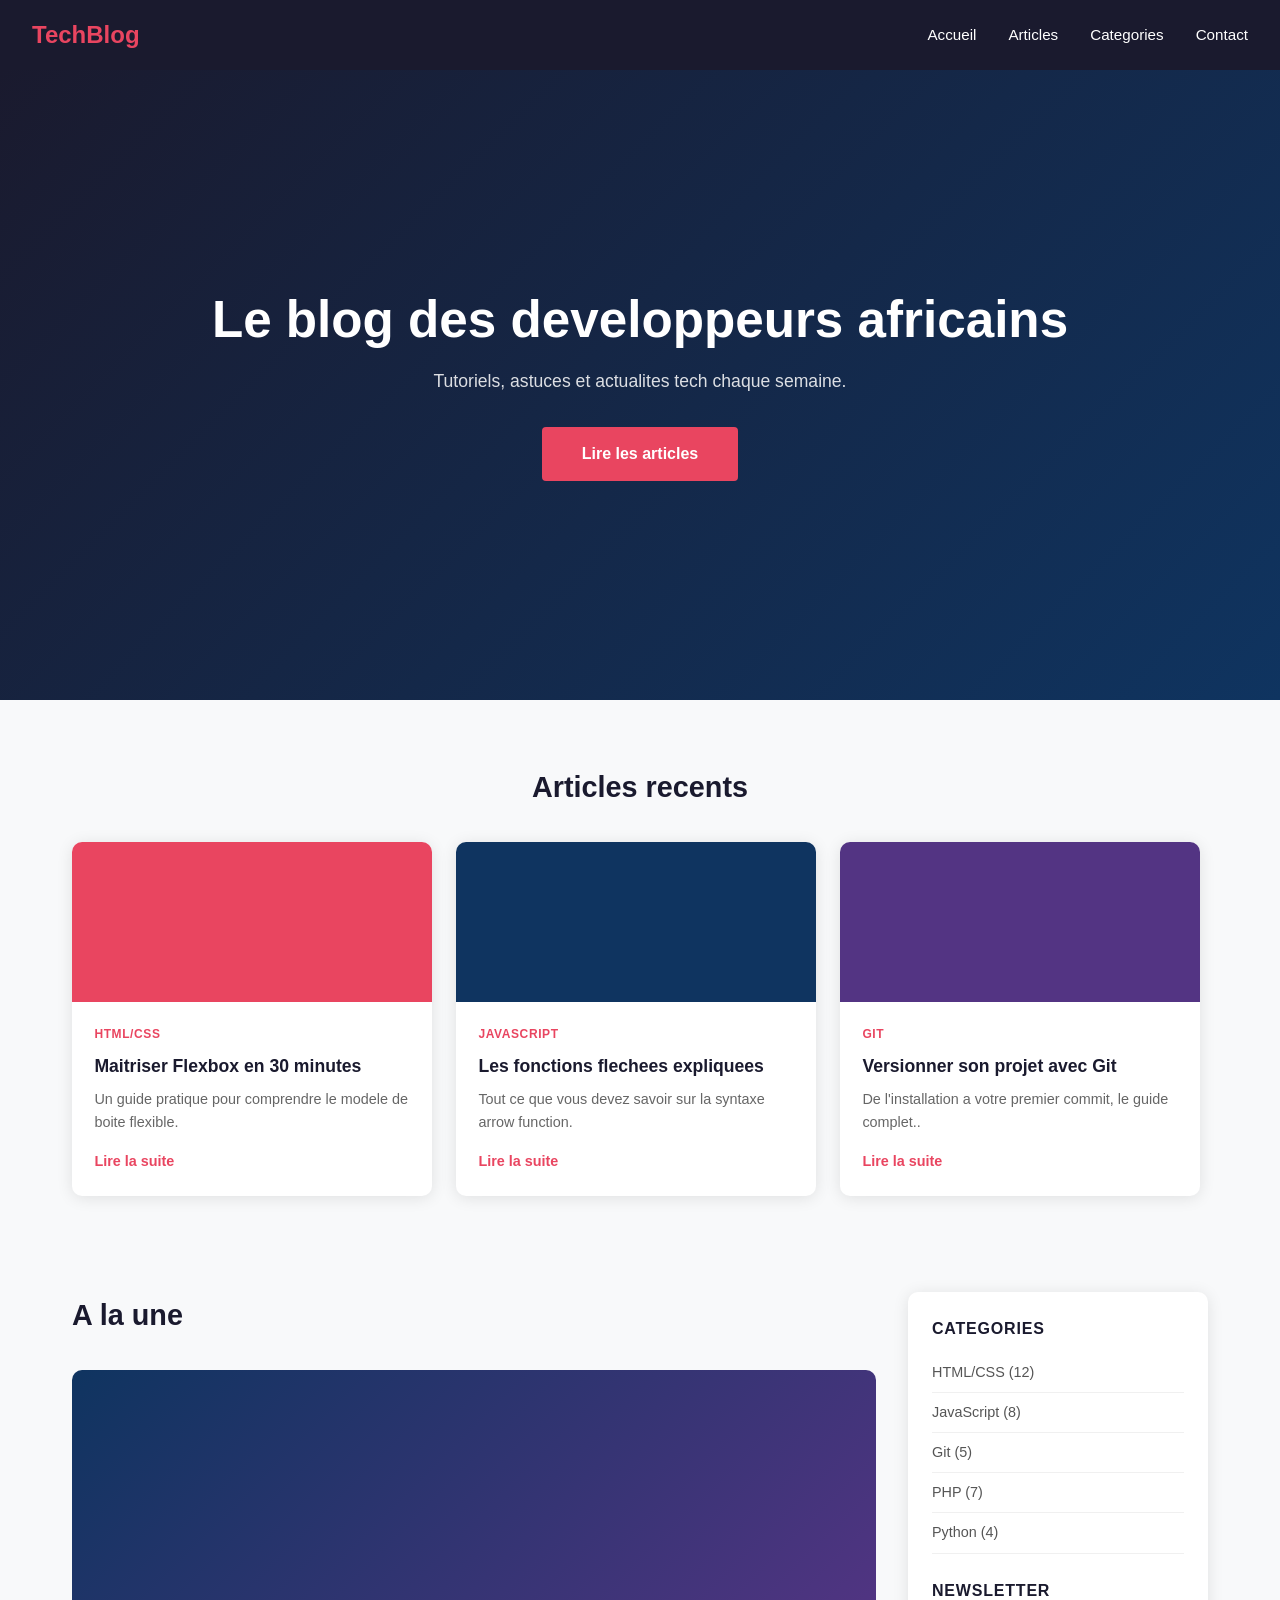
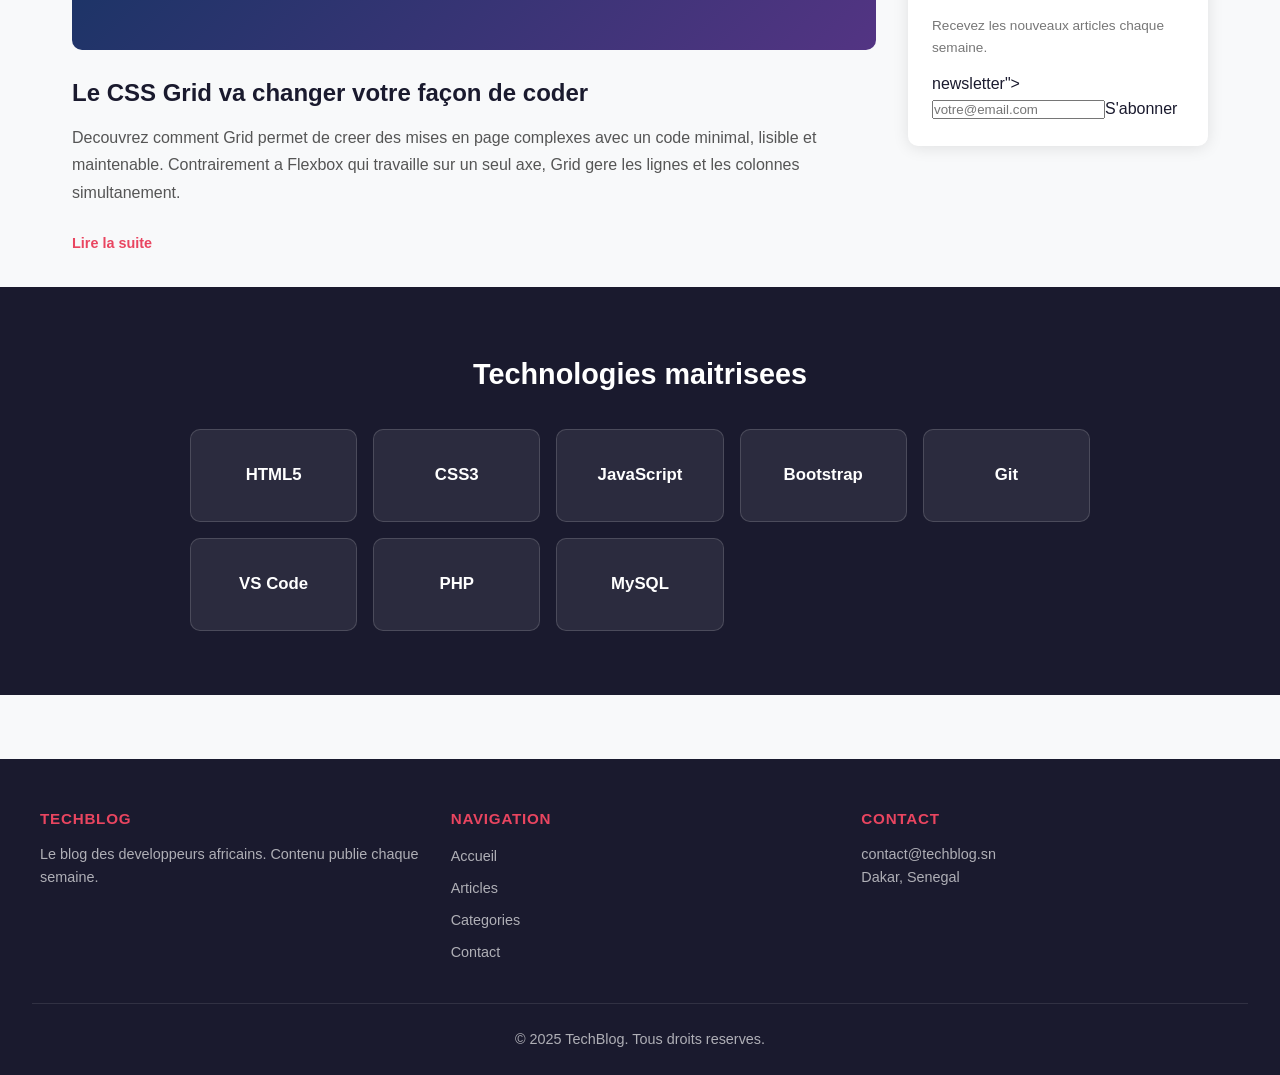
<file: atelier-responsive/index.html>
<!DOCTYPE html>
<html lang="fr">
<head> 
<meta charset="UTF-8"> 
<!-- 
        La balise viewport est INDISPENSABLE pour le responsive. 
        Sans elle, le navigateur mobile affiche la page en version bureau 
        et la reduit, rendant tout illisible. 
    --> 
<meta name="viewport" content="width=device-width, initial-scale=1.0"> 
<title>TechBlog — Atelier Responsive</title> 
<link rel="stylesheet" href="style.css">
</head>
<body> 
    <header> 
<nav class="nav-principale"> 
<a href="#" class="logo">TechBlog</a> 
<ul class="nav-liens"> 
<li><a href="#">Accueil</a></li> 
<li><a href="#">Articles</a></li> 
<li><a href="#">Categories</a></li> 
<li><a href="#">Contact</a></li> 
</ul> 
</nav>
</header>

<main> 
    <section class="hero"> 
<h1>Le blog des developpeurs africains</h1> 
<p>Tutoriels, astuces et actualites tech chaque semaine.</p> 
<a href="#" class="btn-hero">Lire les articles</a> 
</section> 
<!-- Section cartes : articles recents --> 
<section class="section-cartes"> 
<h2 class="titre-section">Articles recents</h2> 
<div class="grille-cartes"> 
    <article class="carte"> 
<div class="carte-image" style="background: #e94560;"></div> 
<div class="carte-contenu"> 
<span class="categorie">HTML/CSS</span> 
<h3>Maitriser Flexbox en 30 minutes</h3> 
<p>Un guide pratique pour comprendre le modele de boite flexible.</p> 
<a href="#" class="lien-carte">Lire la suite</a> 
</div> 
</article>
<article class="carte"> 
<div class="carte-image" style="background: #0f3460;"></div> 
<div class="carte-contenu"> 
<span class="categorie">JavaScript</span> 
<h3>Les fonctions flechees expliquees</h3> 
<p>Tout ce que vous devez savoir sur la syntaxe arrow  
function.</p> 
<a href="#" class="lien-carte">Lire la suite</a> 
</div> 
</article> 
<article class="carte"> 
<div class="carte-image" style="background: #533483;"></div> 
<div class="carte-contenu"> 
<span class="categorie">Git</span> 
<h3>Versionner son projet avec Git</h3> 
<p>De l'installation a votre premier commit, le guide complet..
</p> 
<a href="#" class="lien-carte">Lire la suite</a> 
</div> 
</article>
</div> 
</section>
<!-- Layout principal : contenu + barre laterale --> 
<section class="layout-principal"> 
<!-- Article mis en avant --> 
<main class="contenu-principal"> 
<h2 class="titre-section" style="text-align: left;">A la une</h2> 
<article class="article-une"> 
<div class="article-image"></div> 
<h3>Le CSS Grid va changer votre façon de coder</h3> 
<p>Decouvrez comment Grid permet de creer des mises en page 
complexes avec un code minimal, lisible et maintenable. Contrairement a Flexbox 
qui travaille sur un seul axe, Grid gere les lignes et les colonnes simultanement.
</p> 
<a href="#" class="lien-carte">Lire la suite</a> 
</article> 
</main> 
<!-- Barre laterale --> 
<aside class="sidebar"> 
<h3>Categories</h3> 
<ul class="liste-categories"> 
<li>HTML/CSS (12)</li> 
<li>JavaScript (8)</li> 
<li>Git (5)</li> 
<li>PHP (7)</li> 
<li>Python (4)</li> 
</ul> 
<h3>Newsletter</h3> 
<p class="sidebar-texte">Recevez les nouveaux articles chaque semaine.
</p> 
newsletter"> 
<input type="email" placeholder="votre@email.com" class="input
<button class="btn-newsletter">S'abonner</button> 
</aside> 
</section> 

<!-- Section grille auto-adaptable --> 
<section class="section-outils"> 
  <h2 class="titre-section">Technologies maitrisees</h2> 
<div class="grille-outils"> 
<div class="outil-card">HTML5</div> 
<div class="outil-card">CSS3</div> 
<div class="outil-card">JavaScript</div> 
<div class="outil-card">Bootstrap</div> 
<div class="outil-card">Git</div> 
<div class="outil-card">VS Code</div> 
<div class="outil-card">PHP</div> 
<div class="outil-card">MySQL</div> 
</div> 
</section>  

</main>

<!-- Pied de page -->
<footer class="footer"> 
<div class="footer-grille"> 
<div> 
<h4>TechBlog</h4> 
<p>Le blog des developpeurs africains. Contenu publie chaque semaine.
</p> 
</div> 
<div> 
<h4>Navigation</h4> 
<ul> 
<li><a href="#">Accueil</a></li> 
<li><a href="#">Articles</a></li> 
<li><a href="#">Categories</a></li> 
<li><a href="#">Contact</a></li> 
</ul> 
</div> 
<div> 
<h4>Contact</h4> 
<p>contact@techblog.sn</p> 
<p>Dakar, Senegal</p> 
</div> 
</div> 
<p class="footer-copyright">&copy; 2025 TechBlog. Tous droits reserves.</p>
</footer>

</body>
</html>
</file>
<file: atelier-responsive/style.css>
.conteneur { 
display: flex; 
flex-direction: row; 
justify-content: space-between; 
align-items: center; 
flex-wrap: wrap; 
gap: 16px; 
}


.enfant { 
flex: 1 1 280px; 
}

/* --- RESET MINIMAL --- */ 
* { 
margin: 0; 
padding: 0; 
box-sizing: border-box; /* Les bordures et paddings sont inclus dans la taille 
de l'element */ 
} 
body { 
font-family: 'Segoe UI', Arial, sans-serif; 
color: #1a1a2e; 
background: #f8f9fa; 
line-height: 1.6; 
} 
/* --- NAVIGATION AVEC FLEXBOX --- */
.nav-principale { 
display: flex; 
justify-content: space-between; /* Logo a gauche, liens a droite */ 
align-items: center;            
padding: 1rem 2rem; 
background: #1a1a2e; 
position: sticky; /* La barre reste visible au defilement */ 
top: 0; 
z-index: 100; 
} 
.logo { 
color: #e94560; 
font-size: 1.5rem; 
font-weight: bold; 
text-decoration: none; 
} 
/* La liste de liens est elle-meme un conteneur Flex */
.nav-liens { 
display: flex; 
list-style: none; 
gap: 2rem; /* Espacement regulier entre les liens */ 
} 
.nav-liens a { 
color: #ffffff; 
text-decoration: none; 
font-size: 0.95rem; 
transition: color 0.3s; /* Animation douce de la couleur au survol */ 
} 
.nav-liens a:hover { 
color: #e94560;
}


/* --- SECTION HERO --- */
.hero { 
display: flex; 
flex-direction: column; /* Empile les elements verticalement */ 
align-items: center;    
/* Centre horizontalement */ 
justify-content: center; 
text-align: center; 
padding: 6rem 2rem; 
background: linear-gradient(135deg, #1a1a2e, #0f3460); 
color: white; 
min-height: 70vh; /* Occupe au moins 70% de la hauteur de la fenetre */ 
} 
.hero h1 { 
font-size: 2.8rem; 
margin-bottom: 1rem; 
line-height: 1.2; 
} 
.hero p { 
font-size: 1.1rem; 
margin-bottom: 2rem; 
opacity: 0.85; 
max-width: 600px; 
} 
.btn-hero { 
display: inline-block; 
background: #e94560; 
color: white; 
padding: 0.9rem 2.5rem; 
border-radius: 4px; 
text-decoration: none; 
font-weight: bold; 
font-size: 1rem; 
transition: background 0.3s, transform 0.2s; 
} 
.btn-hero:hover { 
background: #c73652; 
transform: translateY(-2px); /* Leger deplacement vers le haut au survol */ 
} 
/* --- SECTION CARTES --- */
.section-cartes { 
padding: 4rem 2rem; 
max-width: 1200px; 
margin: 0 auto; 
} 
.titre-section { 
font-size: 1.8rem; 
margin-bottom: 2rem; 
text-align: center; 
} 
/* Conteneur Flex pour aligner les cartes */
.grille-cartes { 
display: flex; 
flex-wrap: wrap;           
gap: 1.5rem; 
justify-content: center; 
}

.carte { 
background: white; 
border-radius: 10px; 
overflow: hidden;         
/* Cache ce qui depasse des coins arrondis */ 
box-shadow: 0 2px 16px rgba(0, 0, 0, 0.10); 
flex: 1 1 280px;          
max-width: 360px; 
display: flex; 
flex-direction: column;   
/* Empile l'image et le contenu verticalement */ 
transition: transform 0.3s, box-shadow 0.3s; 
} 
.carte:hover { 
transform: translateY(-4px); 
box-shadow: 0 8px 24px rgba(0, 0, 0, 0.15); 
} 
.carte-image { 
height: 160px; /* Hauteur fixe pour toutes les images */ 
} 
.carte-contenu { 
padding: 1.4rem; 
display: flex; 
flex-direction: column; 
flex: 1; /* Le contenu prend tout l'espace disponible en hauteur */ 
} 
.categorie { 
font-size: 0.75rem; 
text-transform: uppercase; 
color: #e94560; 
font-weight: bold; 
letter-spacing: 0.05em; 
margin-bottom: 0.5rem; 
} 
.carte h3 { 
font-size: 1.1rem; 
margin-bottom: 0.5rem; 
color: #1a1a2e; 
} 
.carte p { 
font-size: 0.9rem; 
color: #666; 
flex: 1;            
margin-bottom: 1rem; 
} 
.lien-carte { 
color: #e94560; 
text-decoration: none; 
font-weight: bold; 
font-size: 0.9rem; 
} 
.lien-carte:hover { 
text-decoration: underline; 
}


.conteneur { 
display: grid; 
/* Definit les colonnes et leurs tailles */ 
/* 1fr = une fraction de l'espace libre */ 
grid-template-columns: 1fr 1fr 1fr; /* 3 colonnes de taille egale */ 
/* Peut aussi s'ecrire avec repeat() */ 
grid-template-columns: repeat(3, 1fr); 
/* Espace entre toutes les cellules */ 
gap: 24px; 
} 

.grand-element { 
grid-column: span 2; /* Cet element s'etend sur 2 colonnes */ 
grid-row: span 2;    
/* Cet element s'etend sur 2 lignes */ 
}

/* --- LAYOUT PRINCIPAL AVEC GRID --- */
.layout-principal { 
display: grid; 
/* 
        Deux colonnes : 
        - 1fr : colonne principale, prend tout l'espace disponible 
        - 300px : sidebar de largeur fixe 
    */ 
grid-template-columns: 1fr 300px; 
gap: 2rem; 
max-width: 1200px; 
margin: 0 auto; 
padding: 2rem; 
} 
.article-une .article-image { 
height: 280px; 
background: linear-gradient(135deg, #0f3460, #533483); 
border-radius: 10px; 
margin-bottom: 1.5rem; 
} 
.article-une h3 { 
font-size: 1.5rem; 
margin-bottom: 0.75rem; 
color: #1a1a2e; 
} 
.article-une p { 
color: #555; 
margin-bottom: 1.5rem; 
line-height: 1.7; 
} 
/* --- SIDEBAR --- */
.sidebar { 
background: white; 
padding: 1.5rem; 
border-radius: 10px; 
box-shadow: 0 2px 16px rgba(0, 0, 0, 0.10); 
height: fit-content; /* La sidebar ne s'etire pas sur toute la hauteur de la 
grille */ 
position: sticky; 
top: 80px; /* Reste visible sous la navbar lors du defilement */ 
} 
.sidebar h3 { 
font-size: 1rem; 
font-weight: bold; 
color: #1a1a2e; 
margin-bottom: 0.75rem; 
margin-top: 1.5rem; 
text-transform: uppercase; 
letter-spacing: 0.05em; 
} 
.sidebar h3:first-child { 
margin-top: 0; 
} 
.liste-categories { 
list-style: none; 
margin-bottom: 0.5rem; 
} 
.liste-categories li { 
padding: 0.5rem 0; 
border-bottom: 1px solid #f0f0f0; 
font-size: 0.9rem; 
color: #555; 
cursor: pointer; 
transition: color 0.2s; 
} 
.liste-categories li:hover { 
color: #e94560; 
} 
.sidebar-texte { 
font-size: 0.85rem; 
color: #777; 
margin-bottom: 0.75rem; 
} 
.input-newsletter { 
width: 100%; 
padding: 0.6rem 0.8rem; 
border: 1px solid #ddd; 
border-radius: 4px; 
margin-bottom: 0.5rem; 
font-size: 0.9rem; 
box-sizing: border-box; 
} 
.btn-newsletter { 
width: 100%; 
padding: 0.7rem; 
background: #e94560; 
color: white; 
border: none; 
border-radius: 4px; 
cursor: pointer; 
font-weight: bold; 
font-size: 0.9rem; 
transition: background 0.3s;
} 
.btn-newsletter:hover { 
background: #c73652; 
}

.grille-auto { 
display: grid; 
grid-template-columns: repeat(auto-fit, minmax(250px, 1fr)); 
gap: 1.5rem; 
}

h1 { 
font-size: clamp(1.5rem, 4vw, 3rem); 
} 


.section-outils { 
padding: 4rem 2rem; 
background: #1a1a2e; 
color: white; 
} 
.section-outils .titre-section { 
color: white; 
} 
/* Grille qui s'adapte seule selon l'espace disponible */
.grille-outils { 
display: grid; 
grid-template-columns: repeat(auto-fit, minmax(150px, 1fr)); 
gap: 1rem; 
max-width: 900px; 
margin: 0 auto; 
} 
.outil-card { 
background: rgba(255, 255, 255, 0.08); 
border: 1px solid rgba(255, 255, 255, 0.15); 
border-radius: 10px; 
padding: 2rem 1rem; 
text-align: center; 
font-weight: bold; 
/* clamp() adapte la taille de police a la largeur de l'ecran */ 
font-size: clamp(0.85rem, 2vw, 1.05rem); 
transition: background 0.3s, transform 0.2s; 
cursor: default; 
}

.outil-card:hover { 
background: #e94560; 
transform: translateY(-3px); 
} 

/* Styles de base : s'appliquent a TOUS les ecrans (mobile d'abord) */
.element { 
font-size: 1rem; 
} 
/* Ecrans d'au moins 768px (tablette et plus) */
@media (min-width: 768px) { 
.element { 
font-size: 1.2rem; 
    } 
} 
/* Ecrans d'au moins 1024px (ordinateur et plus) */
@media (min-width: 1024px) { 
.element { 
font-size: 1.4rem; 
    } 
} 

/* =========================================================== 
   MEDIA QUERIES — Adaptations selon la taille de l'ecran 
   =========================================================== */ 
/* --- TABLETTE : ecrans de 768px et moins --- */
@media (max-width: 768px) { 
/* La navbar passe en colonne */ 
.nav-principale { 
flex-direction: column; 
gap: 1rem; 
padding: 1rem; 
text-align: center; 
    } 
/* Les liens de navigation se mettent en colonne */ 
.nav-liens { 
flex-direction: column; 
gap: 0.5rem; 
align-items: center; 
    } 
/* Titre du hero plus petit pour ne pas deborder */ 
.hero h1 { 
font-size: 1.8rem; 
    } 
/* Le layout passe a une seule colonne */ 
.layout-principal { 
grid-template-columns: 1fr; 
padding: 1rem; 
    } 
/* La sidebar n'est plus sticky sur mobile */ 
.sidebar { 
position: static; 
    } 
} 
/* --- MOBILE STRICT : ecrans de 480px et moins --- */
@media (max-width: 480px) { 
.hero { 
padding: 4rem 1rem; 
min-height: 50vh; 
    } 
.hero h1 { 
font-size: 1.4rem; 
    } 
    .section-cartes { 
padding: 2rem 1rem; 
    } 
.btn-hero { 
padding: 0.8rem 1.5rem; 
font-size: 0.9rem; 
    } 
} 
/* --- ORDINATEUR : ecrans de 1024px et plus --- */
@media (min-width: 1024px) { 
/* Hero encore plus grand sur grand ecran */ 
.hero h1 { 
font-size: 3.2rem; 
    } 
/* Les cartes peuvent aller jusqu'a 4 par ligne */ 
.grille-cartes { 
justify-content: flex-start; 
    } 
} 

/* --- PIED DE PAGE --- */
.footer { 
background: #1a1a2e; 
color: rgba(255, 255, 255, 0.80); 
padding: 3rem 2rem 1.5rem; 
margin-top: 4rem; 
} 
/* Grille auto-adaptable pour les colonnes du footer */
.footer-grille { 
display: grid; 
grid-template-columns: repeat(auto-fit, minmax(180px, 1fr)); 
gap: 2rem; 
max-width: 1200px; 
margin: 0 auto 2rem; 
} 
.footer h4 { 
color: #e94560; 
margin-bottom: 0.75rem; 
font-size: 0.95rem; 
text-transform: uppercase; 
letter-spacing: 0.05em; 
} 
.footer p { 
    font-size: 0.9rem; 
line-height: 1.6; 
color: rgba(255, 255, 255, 0.65); 
} 
.footer ul { 
list-style: none; 
} 
.footer ul li { 
margin-bottom: 0.4rem; 
} 
.footer a { 
color: rgba(255, 255, 255, 0.65); 
text-decoration: none; 
font-size: 0.9rem; 
transition: color 0.2s; 
} 
.footer a:hover { 
color: #e94560; 
} 
.footer-copyright { 
text-align: center; 
font-size: 0.8rem; 
color: rgba(255, 255, 255, 0.35); 
border-top: 1px solid rgba(255, 255, 255, 0.10); 
padding-top: 1.5rem; 
margin-top: 0; 
}
</file>
